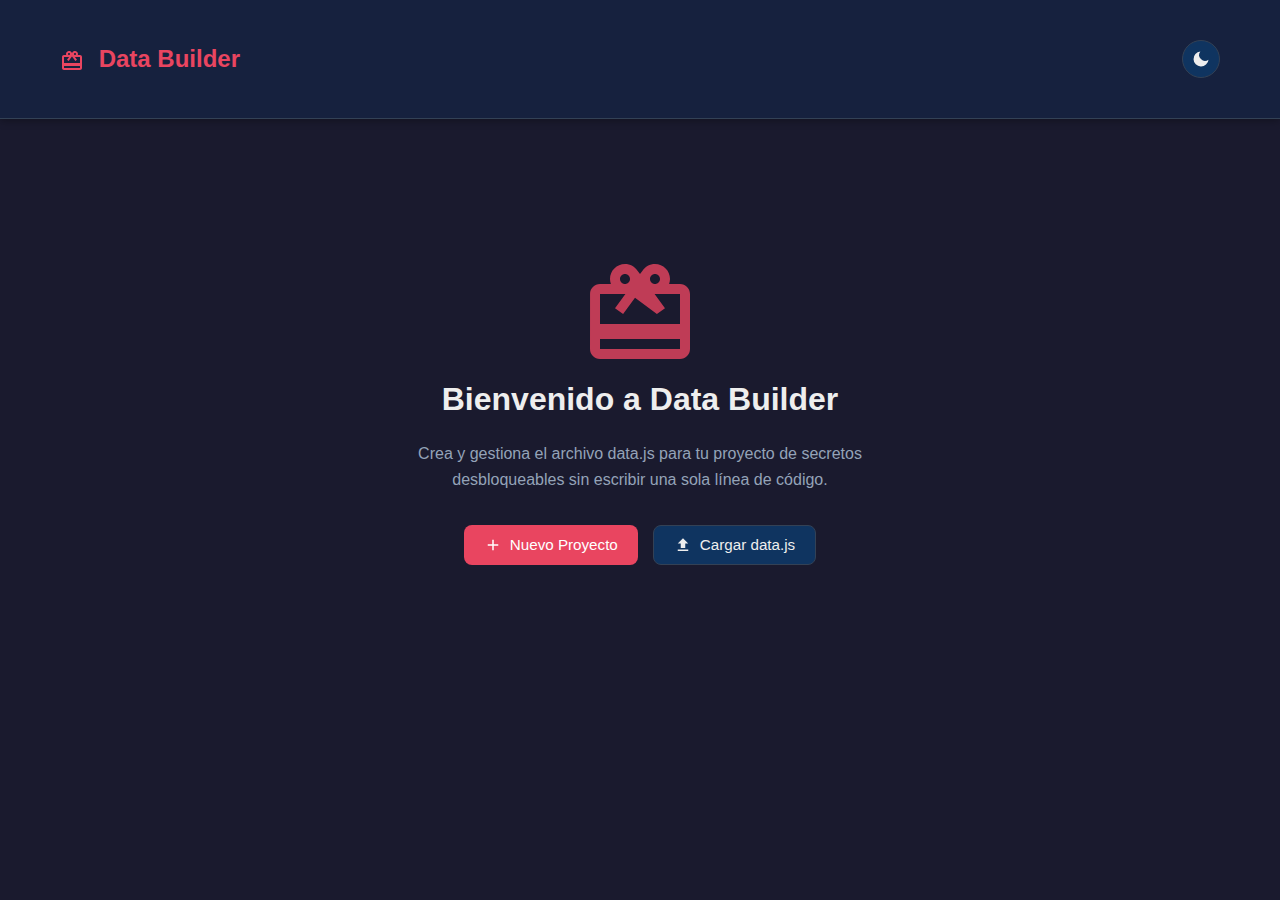
<file: generador/databuilder.html>
<!DOCTYPE html>
<html lang="es">
<head>
    <meta charset="UTF-8">
    <meta name="viewport" content="width=device-width, initial-scale=1.0">
    <title>Data Builder - Generador de data.js</title>
    <style>
        * {
            margin: 0;
            padding: 0;
            box-sizing: border-box;
        }

        :root {
            --bg-primary: #1a1a2e;
            --bg-secondary: #16213e;
            --bg-card: #0f3460;
            --text-primary: #eee;
            --text-secondary: #94a3b8;
            --accent: #e94560;
            --accent-hover: #c73651;
            --success: #10b981;
            --warning: #f59e0b;
            --error: #ef4444;
            --border: #334155;
            --shadow: rgba(0, 0, 0, 0.3);
        }

        body.light-mode {
            --bg-primary: #f8fafc;
            --bg-secondary: #ffffff;
            --bg-card: #f1f5f9;
            --text-primary: #0f172a;
            --text-secondary: #475569;
            --accent: #e94560;
            --accent-hover: #c73651;
            --border: #e2e8f0;
            --shadow: rgba(0, 0, 0, 0.1);
        }

        body {
            font-family: -apple-system, BlinkMacSystemFont, 'Segoe UI', Roboto, Oxygen, Ubuntu, Cantarell, sans-serif;
            background: var(--bg-primary);
            color: var(--text-primary);
            line-height: 1.6;
            transition: background 0.3s ease, color 0.3s ease;
        }

        .container {
            max-width: 1200px;
            margin: 0 auto;
            padding: 20px;
        }

        /* Header */
        header {
            background: var(--bg-secondary);
            border-bottom: 1px solid var(--border);
            padding: 20px 0;
            position: sticky;
            top: 0;
            z-index: 100;
            box-shadow: 0 2px 8px var(--shadow);
        }

        .header-content {
            display: flex;
            justify-content: space-between;
            align-items: center;
            gap: 20px;
            flex-wrap: wrap;
        }

        h1 {
            font-size: 1.5rem;
            font-weight: 600;
            color: var(--accent);
        }

        .header-actions {
            display: flex;
            gap: 10px;
            align-items: center;
            flex-wrap: wrap;
        }

        /* Theme Toggle */
        .theme-toggle {
            background: var(--bg-card);
            border: 1px solid var(--border);
            border-radius: 50px;
            padding: 8px;
            cursor: pointer;
            display: flex;
            align-items: center;
            gap: 5px;
            transition: all 0.3s ease;
        }

        .theme-toggle:hover {
            border-color: var(--accent);
        }

        .theme-icon {
            width: 20px;
            height: 20px;
            fill: var(--text-primary);
        }

        /* Buttons */
        .btn {
            padding: 10px 20px;
            border: none;
            border-radius: 8px;
            font-size: 0.95rem;
            font-weight: 500;
            cursor: pointer;
            display: inline-flex;
            align-items: center;
            gap: 8px;
            transition: all 0.2s ease;
            text-decoration: none;
            white-space: nowrap;
        }

        .btn-primary {
            background: var(--accent);
            color: white;
        }

        .btn-primary:hover {
            background: var(--accent-hover);
            transform: translateY(-2px);
            box-shadow: 0 4px 12px var(--shadow);
        }

        .btn-secondary {
            background: var(--bg-card);
            color: var(--text-primary);
            border: 1px solid var(--border);
        }

        .btn-secondary:hover {
            border-color: var(--accent);
            transform: translateY(-2px);
        }

        .btn-success {
            background: var(--success);
            color: white;
        }

        .btn-success:hover {
            opacity: 0.9;
            transform: translateY(-2px);
        }

        .btn svg {
            width: 18px;
            height: 18px;
        }

        /* Welcome Screen */
        .welcome-screen {
            display: flex;
            flex-direction: column;
            align-items: center;
            justify-content: center;
            min-height: 60vh;
            text-align: center;
            padding: 40px 20px;
        }

        .welcome-screen h2 {
            font-size: 2rem;
            margin-bottom: 1rem;
        }

        .welcome-screen p {
            color: var(--text-secondary);
            margin-bottom: 2rem;
            max-width: 500px;
        }

        .welcome-actions {
            display: flex;
            gap: 15px;
            flex-wrap: wrap;
            justify-content: center;
        }

        /* Main Editor */
        .editor-container {
            display: none;
        }

        .editor-container.active {
            display: block;
        }

        .section {
            background: var(--bg-secondary);
            border-radius: 12px;
            padding: 24px;
            margin-bottom: 24px;
            border: 1px solid var(--border);
        }

        .section-header {
            display: flex;
            justify-content: space-between;
            align-items: center;
            margin-bottom: 20px;
            flex-wrap: wrap;
            gap: 10px;
        }

        .section-title {
            font-size: 1.3rem;
            font-weight: 600;
        }

        /* Message Types Grid */
        .message-types {
            display: grid;
            grid-template-columns: repeat(auto-fill, minmax(140px, 1fr));
            gap: 12px;
            margin-bottom: 20px;
        }

        .type-btn {
            background: var(--bg-card);
            border: 2px solid var(--border);
            border-radius: 10px;
            padding: 16px;
            cursor: pointer;
            display: flex;
            flex-direction: column;
            align-items: center;
            gap: 8px;
            transition: all 0.2s ease;
        }

        .type-btn:hover {
            border-color: var(--accent);
            transform: translateY(-2px);
        }

        .type-btn.active {
            border-color: var(--accent);
            background: var(--accent);
            color: white;
        }

        .type-btn svg {
            width: 32px;
            height: 32px;
            fill: currentColor;
        }

        .type-btn span {
            font-size: 0.85rem;
            font-weight: 500;
        }

        /* Form Elements */
        .form-group {
            margin-bottom: 20px;
        }

        label {
            display: block;
            margin-bottom: 8px;
            font-weight: 500;
            color: var(--text-secondary);
        }

        input, textarea, select {
            width: 100%;
            padding: 12px;
            background: var(--bg-card);
            border: 1px solid var(--border);
            border-radius: 8px;
            color: var(--text-primary);
            font-size: 0.95rem;
            font-family: inherit;
            transition: border-color 0.2s ease;
        }

        input:focus, textarea:focus, select:focus {
            outline: none;
            border-color: var(--accent);
        }

        textarea {
            min-height: 120px;
            resize: vertical;
        }

        .input-hint {
            font-size: 0.85rem;
            color: var(--text-secondary);
            margin-top: 4px;
        }

        .id-preview {
            background: var(--bg-card);
            padding: 12px;
            border-radius: 8px;
            border: 1px solid var(--border);
            font-family: 'Courier New', monospace;
            font-size: 0.9rem;
            margin-top: 8px;
        }

        .id-preview.duplicate {
            border-color: var(--error);
            background: rgba(239, 68, 68, 0.1);
        }

        .id-preview.valid {
            border-color: var(--success);
            background: rgba(16, 185, 129, 0.1);
        }

        /* Messages List */
        .messages-list {
            display: grid;
            gap: 16px;
        }

        .message-card {
            background: var(--bg-card);
            border: 1px solid var(--border);
            border-radius: 10px;
            padding: 20px;
            transition: all 0.2s ease;
        }

        .message-card:hover {
            border-color: var(--accent);
            transform: translateY(-2px);
            box-shadow: 0 4px 12px var(--shadow);
        }

        .message-header {
            display: flex;
            justify-content: space-between;
            align-items: start;
            margin-bottom: 12px;
            gap: 10px;
        }

        .message-info {
            flex: 1;
        }

        .message-id {
            font-family: 'Courier New', monospace;
            font-weight: 600;
            color: var(--accent);
            font-size: 1.1rem;
        }

        .message-type {
            display: inline-block;
            background: var(--accent);
            color: white;
            padding: 4px 12px;
            border-radius: 20px;
            font-size: 0.75rem;
            margin-top: 4px;
        }

        .message-actions {
            display: flex;
            gap: 8px;
        }

        .icon-btn {
            background: transparent;
            border: 1px solid var(--border);
            width: 36px;
            height: 36px;
            border-radius: 8px;
            cursor: pointer;
            display: flex;
            align-items: center;
            justify-content: center;
            transition: all 0.2s ease;
        }

        .icon-btn:hover {
            border-color: var(--accent);
            background: var(--accent);
            color: white;
        }

        .icon-btn svg {
            width: 18px;
            height: 18px;
            fill: currentColor;
        }

        .message-content {
            color: var(--text-secondary);
            font-size: 0.9rem;
        }

        .message-meta {
            display: flex;
            gap: 20px;
            margin-top: 12px;
            flex-wrap: wrap;
        }

        .meta-item {
            display: flex;
            align-items: center;
            gap: 6px;
            font-size: 0.85rem;
            color: var(--text-secondary);
        }

        .meta-item svg {
            width: 16px;
            height: 16px;
        }

        /* Achievements Section */
        .achievements-grid {
            display: grid;
            gap: 16px;
        }

        .achievement-item {
            background: var(--bg-card);
            border: 1px solid var(--border);
            border-radius: 10px;
            padding: 16px;
            display: flex;
            align-items: center;
            gap: 16px;
        }

        .achievement-icon {
            width: 50px;
            height: 50px;
            background: var(--accent);
            border-radius: 50%;
            display: flex;
            align-items: center;
            justify-content: center;
            flex-shrink: 0;
        }

        .achievement-icon svg {
            width: 28px;
            height: 28px;
            fill: white;
        }

        .achievement-info {
            flex: 1;
        }

        .achievement-title {
            font-weight: 600;
            margin-bottom: 4px;
        }

        .achievement-input {
            margin-top: 8px;
        }

        /* Modal */
        .modal {
            display: none;
            position: fixed;
            top: 0;
            left: 0;
            width: 100%;
            height: 100%;
            background: rgba(0, 0, 0, 0.7);
            z-index: 1000;
            overflow-y: auto;
            padding: 20px;
        }

        .modal.active {
            display: flex;
            align-items: center;
            justify-content: center;
        }

        .modal-content {
            background: var(--bg-secondary);
            border-radius: 12px;
            padding: 30px;
            max-width: 600px;
            width: 100%;
            max-height: 90vh;
            overflow-y: auto;
            border: 1px solid var(--border);
        }

        .modal-header {
            display: flex;
            justify-content: space-between;
            align-items: center;
            margin-bottom: 24px;
        }

        .modal-title {
            font-size: 1.5rem;
            font-weight: 600;
        }

        .close-modal {
            background: transparent;
            border: none;
            cursor: pointer;
            padding: 8px;
        }

        .close-modal svg {
            width: 24px;
            height: 24px;
            fill: var(--text-secondary);
        }

        .close-modal:hover svg {
            fill: var(--accent);
        }

        /* Empty State */
        .empty-state {
            text-align: center;
            padding: 60px 20px;
            color: var(--text-secondary);
        }

        .empty-state svg {
            width: 80px;
            height: 80px;
            opacity: 0.3;
            margin-bottom: 20px;
        }

        /* Stats */
        .stats {
            display: grid;
            grid-template-columns: repeat(auto-fit, minmax(200px, 1fr));
            gap: 16px;
            margin-bottom: 24px;
        }

        .stat-card {
            background: var(--bg-card);
            border: 1px solid var(--border);
            border-radius: 10px;
            padding: 20px;
            text-align: center;
        }

        .stat-value {
            font-size: 2rem;
            font-weight: 700;
            color: var(--accent);
        }

        .stat-label {
            color: var(--text-secondary);
            font-size: 0.9rem;
            margin-top: 4px;
        }

        /* Hidden Input */
        .hidden-input {
            display: none;
        }

        /* Responsive */
        @media (max-width: 768px) {
            h1 {
                font-size: 1.2rem;
            }

            .header-content {
                flex-direction: column;
                align-items: stretch;
            }

            .header-actions {
                flex-direction: column;
            }

            .welcome-screen h2 {
                font-size: 1.5rem;
            }

            .message-types {
                grid-template-columns: repeat(2, 1fr);
            }

            .btn {
                justify-content: center;
                width: 100%;
            }

            .stats {
                grid-template-columns: 1fr;
            }
        }

        /* Animations */
        @keyframes fadeIn {
            from {
                opacity: 0;
                transform: translateY(10px);
            }
            to {
                opacity: 1;
                transform: translateY(0);
            }
        }

        .message-card, .achievement-item {
            animation: fadeIn 0.3s ease;
        }

        /* Loading State */
        .loading {
            text-align: center;
            padding: 40px;
            color: var(--text-secondary);
        }

        .spinner {
            border: 3px solid var(--border);
            border-top: 3px solid var(--accent);
            border-radius: 50%;
            width: 40px;
            height: 40px;
            animation: spin 1s linear infinite;
            margin: 0 auto 16px;
        }

        @keyframes spin {
            0% { transform: rotate(0deg); }
            100% { transform: rotate(360deg); }
        }

        /* Notification */
        .notification {
            position: fixed;
            top: 20px;
            right: 20px;
            background: var(--success);
            color: white;
            padding: 16px 24px;
            border-radius: 8px;
            box-shadow: 0 4px 12px var(--shadow);
            z-index: 2000;
            animation: slideIn 0.3s ease;
            max-width: 300px;
        }

        .notification.error {
            background: var(--error);
        }

        @keyframes slideIn {
            from {
                transform: translateX(400px);
                opacity: 0;
            }
            to {
                transform: translateX(0);
                opacity: 1;
            }
        }
    </style>
</head>
<body>
    <header>
        <div class="container">
            <div class="header-content">
                <h1>
                    <svg width="24" height="24" viewBox="0 0 24 24" fill="currentColor" style="vertical-align: middle; margin-right: 8px;">
                        <path d="M20 6h-2.18c.11-.31.18-.65.18-1 0-1.66-1.34-3-3-3-1.05 0-1.96.54-2.5 1.35l-.5.67-.5-.68C10.96 2.54 10.05 2 9 2 7.34 2 6 3.34 6 5c0 .35.07.69.18 1H4c-1.11 0-1.99.89-1.99 2L2 19c0 1.11.89 2 2 2h16c1.11 0 2-.89 2-2V8c0-1.11-.89-2-2-2zm-5-2c.55 0 1 .45 1 1s-.45 1-1 1-1-.45-1-1 .45-1 1-1zM9 4c.55 0 1 .45 1 1s-.45 1-1 1-1-.45-1-1 .45-1 1-1zm11 15H4v-2h16v2zm0-5H4V8h5.08L7 10.83 8.62 12 11 8.76l1-1.36 1 1.36L15.38 12 17 10.83 14.92 8H20v6z"/>
                    </svg>
                    Data Builder
                </h1>
                <div class="header-actions">
                    <button class="theme-toggle" onclick="toggleTheme()">
                        <svg class="theme-icon moon" viewBox="0 0 24 24">
                            <path d="M21 12.79A9 9 0 1 1 11.21 3 7 7 0 0 0 21 12.79z"/>
                        </svg>
                        <svg class="theme-icon sun" viewBox="0 0 24 24" style="display: none;">
                            <circle cx="12" cy="12" r="5"/><line x1="12" y1="1" x2="12" y2="3"/><line x1="12" y1="21" x2="12" y2="23"/><line x1="4.22" y1="4.22" x2="5.64" y2="5.64"/><line x1="18.36" y1="18.36" x2="19.78" y2="19.78"/><line x1="1" y1="12" x2="3" y2="12"/><line x1="21" y1="12" x2="23" y2="12"/><line x1="4.22" y1="19.78" x2="5.64" y2="18.36"/><line x1="18.36" y1="5.64" x2="19.78" y2="4.22"/>
                        </svg>
                    </button>
                    <button class="btn btn-success" id="exportBtn" style="display: none;" onclick="exportData()">
                        <svg viewBox="0 0 24 24" fill="currentColor">
                            <path d="M19 12v7H5v-7H3v7c0 1.1.9 2 2 2h14c1.1 0 2-.9 2-2v-7h-2zm-6 .67l2.59-2.58L17 11.5l-5 5-5-5 1.41-1.41L11 12.67V3h2z"/>
                        </svg>
                        Descargar data.js
                    </button>
                </div>
            </div>
        </div>
    </header>

    <div class="container">
        <!-- Welcome Screen -->
        <div id="welcomeScreen" class="welcome-screen">
            <svg width="120" height="120" viewBox="0 0 24 24" fill="var(--accent)" style="opacity: 0.8;">
                <path d="M20 6h-2.18c.11-.31.18-.65.18-1 0-1.66-1.34-3-3-3-1.05 0-1.96.54-2.5 1.35l-.5.67-.5-.68C10.96 2.54 10.05 2 9 2 7.34 2 6 3.34 6 5c0 .35.07.69.18 1H4c-1.11 0-1.99.89-1.99 2L2 19c0 1.11.89 2 2 2h16c1.11 0 2-.89 2-2V8c0-1.11-.89-2-2-2zm-5-2c.55 0 1 .45 1 1s-.45 1-1 1-1-.45-1-1 .45-1 1-1zM9 4c.55 0 1 .45 1 1s-.45 1-1 1-1-.45-1-1 .45-1 1-1zm11 15H4v-2h16v2zm0-5H4V8h5.08L7 10.83 8.62 12 11 8.76l-1-1.36 1 1.36L15.38 12 17 10.83 14.92 8H20v6z"/>
            </svg>
            <h2>Bienvenido a Data Builder</h2>
            <p>Crea y gestiona el archivo data.js para tu proyecto de secretos desbloqueables sin escribir una sola línea de código.</p>
            <div class="welcome-actions">
                <button class="btn btn-primary" onclick="startNewProject()">
                    <svg viewBox="0 0 24 24" fill="currentColor">
                        <path d="M19 13h-6v6h-2v-6H5v-2h6V5h2v6h6v2z"/>
                    </svg>
                    Nuevo Proyecto
                </button>
                <button class="btn btn-secondary" onclick="document.getElementById('fileInput').click()">
                    <svg viewBox="0 0 24 24" fill="currentColor">
                        <path d="M9 16h6v-6h4l-7-7-7 7h4zm-4 2h14v2H5z"/>
                    </svg>
                    Cargar data.js
                </button>
            </div>
            <input type="file" id="fileInput" class="hidden-input" accept=".js" onchange="loadDataFile(event)">
        </div>

        <!-- Editor Container -->
        <div id="editorContainer" class="editor-container">
            <!-- Stats -->
            <div class="stats">
                <div class="stat-card">
                    <div class="stat-value" id="totalMessages">0</div>
                    <div class="stat-label">Mensajes Totales</div>
                </div>
                <div class="stat-card">
                    <div class="stat-value" id="totalCategories">0</div>
                    <div class="stat-label">Categorías</div>
                </div>
            </div>

            <!-- Messages Section -->
            <div class="section">
                <div class="section-header">
                    <h2 class="section-title">Mensajes</h2>
                    <button class="btn btn-primary" onclick="openMessageModal()">
                        <svg viewBox="0 0 24 24" fill="currentColor">
                            <path d="M19 13h-6v6h-2v-6H5v-2h6V5h2v6h6v2z"/>
                        </svg>
                        Añadir Mensaje
                    </button>
                </div>
                <div id="messagesList" class="messages-list">
                    <div class="empty-state">
                        <svg viewBox="0 0 24 24" fill="currentColor">
                            <path d="M22 6c0-1.1-.9-2-2-2H4c-1.1 0-2 .9-2 2v12c0 1.1.9 2 2 2h16c1.1 0 2-.9 2-2V6zm-2 0l-8 5-8-5h16zm0 12H4V8l8 5 8-5v10z"/>
                        </svg>
                        <p>No hay mensajes todavía</p>
                        <p style="font-size: 0.9rem;">Haz clic en "Añadir Mensaje" para comenzar</p>
                    </div>
                </div>
            </div>

            <!-- Achievements Section -->
            <div class="section">
                <div class="section-header">
                    <h2 class="section-title">Logros</h2>
                </div>
                <div id="achievementsList" class="achievements-grid"></div>
            </div>
        </div>
    </div>

    <!-- Message Modal -->
    <div id="messageModal" class="modal">
        <div class="modal-content">
            <div class="modal-header">
                <h3 class="modal-title" id="modalTitle">Añadir Mensaje</h3>
                <button class="close-modal" onclick="closeMessageModal()">
                    <svg viewBox="0 0 24 24" fill="currentColor">
                        <path d="M19 6.41L17.59 5 12 10.59 6.41 5 5 6.41 10.59 12 5 17.59 6.41 19 12 13.41 17.59 19 19 17.59 13.41 12z"/>
                    </svg>
                </button>
            </div>

            <form id="messageForm" onsubmit="saveMessage(event)">
                <!-- ID Field -->
                <div class="form-group">
                    <label for="messageId">Identificador (ID) *</label>
                    <input type="text" id="messageId" placeholder="ej: noviembre9, robin, batman" required oninput="updateIdPreview()">
                    <div class="input-hint">Escribe un nombre único y descriptivo</div>
                    <div id="idPreview" class="id-preview">ID generado: <strong></strong></div>
                </div>

                <!-- Message Type -->
                <div class="form-group">
                    <label>Tipo de Mensaje *</label>
                    <div class="message-types">
                        <button type="button" class="type-btn" data-type="text" onclick="selectMessageType('text')">
                            <svg viewBox="0 0 24 24" fill="currentColor">
                                <path d="M3 17.25V21h3.75L17.81 9.94l-3.75-3.75L3 17.25zM20.71 7.04c.39-.39.39-1.02 0-1.41l-2.34-2.34c-.39-.39-1.02-.39-1.41 0l-1.83 1.83 3.75 3.75 1.83-1.83z"/>
                            </svg>
                            <span>Texto</span>
                        </button>
                        <button type="button" class="type-btn" data-type="audio" onclick="selectMessageType('audio')">
                            <svg viewBox="0 0 24 24" fill="currentColor">
                                <path d="M12 3v9.28c-.47-.17-.97-.28-1.5-.28C8.01 12 6 14.01 6 16.5S8.01 21 10.5 21c2.31 0 4.2-1.75 4.45-4H15V6h4V3h-7z"/>
                            </svg>
                            <span>Audio</span>
                        </button>
                        <button type="button" class="type-btn" data-type="image" onclick="selectMessageType('image')">
                            <svg viewBox="0 0 24 24" fill="currentColor">
                                <path d="M21 19V5c0-1.1-.9-2-2-2H5c-1.1 0-2 .9-2 2v14c0 1.1.9 2 2 2h14c1.1 0 2-.9 2-2zM8.5 13.5l2.5 3.01L14.5 12l4.5 6H5l3.5-4.5z"/>
                            </svg>
                            <span>Imagen</span>
                        </button>
                        <button type="button" class="type-btn" data-type="image_audio" onclick="selectMessageType('image_audio')">
                            <svg viewBox="0 0 24 24" fill="currentColor">
                                <path d="M21 3H3c-1.1 0-2 .9-2 2v14c0 1.1.9 2 2 2h18c1.1 0 2-.9 2-2V5c0-1.1-.9-2-2-2zm0 16H3V5h18v14zM8 15c0-1.66 1.34-3 3-3 .35 0 .69.07 1 .18V6h5v2h-3v7.03c-.02 1.64-1.35 2.97-3 2.97-1.66 0-3-1.34-3-3z"/>
                            </svg>
                            <span>Img + Audio</span>
                        </button>
                        <button type="button" class="type-btn" data-type="video" onclick="selectMessageType('video')">
                            <svg viewBox="0 0 24 24" fill="currentColor">
                                <path d="M17 10.5V7c0-.55-.45-1-1-1H4c-.55 0-1 .45-1 1v10c0 .55.45 1 1 1h12c.55 0 1-.45 1-1v-3.5l4 4v-11l-4 4z"/>
                            </svg>
                            <span>Video</span>
                        </button>
                        <button type="button" class="type-btn" data-type="internal" onclick="selectMessageType('internal')">
                            <svg viewBox="0 0 24 24" fill="currentColor">
                                <path d="M20 6h-8l-2-2H4c-1.1 0-1.99.9-1.99 2L2 18c0 1.1.9 2 2 2h16c1.1 0 2-.9 2-2V8c0-1.1-.9-2-2-2zm0 12H4V8h16v10z"/>
                            </svg>
                            <span>Interno</span>
                        </button>
                        <button type="button" class="type-btn" data-type="link" onclick="selectMessageType('link')">
                            <svg viewBox="0 0 24 24" fill="currentColor">
                                <path d="M3.9 12c0-1.71 1.39-3.1 3.1-3.1h4V7H7c-2.76 0-5 2.24-5 5s2.24 5 5 5h4v-1.9H7c-1.71 0-3.1-1.39-3.1-3.1zM8 13h8v-2H8v2zm9-6h-4v1.9h4c1.71 0 3.1 1.39 3.1 3.1s-1.39 3.1-3.1 3.1h-4V17h4c2.76 0 5-2.24 5-5s-2.24-5-5-5z"/>
                            </svg>
                            <span>Link</span>
                        </button>
                        <button type="button" class="type-btn" data-type="download" onclick="selectMessageType('download')">
                            <svg viewBox="0 0 24 24" fill="currentColor">
                                <path d="M19 12v7H5v-7H3v7c0 1.1.9 2 2 2h14c1.1 0 2-.9 2-2v-7h-2zm-6 .67l2.59-2.58L17 11.5l-5 5-5-5 1.41-1.41L11 12.67V3h2z"/>
                            </svg>
                            <span>Descarga</span>
                        </button>
                    </div>
                </div>

                <!-- Dynamic Fields Container -->
                <div id="dynamicFields"></div>

                <!-- Common Fields -->
                <div class="form-group">
                    <label for="categoria">Categoría *</label>
                    <input type="text" id="categoria" placeholder="ej: Carta, Audio, Fotos, Canción" required>
                    <div class="input-hint">Agrupa mensajes por temática</div>
                </div>

                <div class="form-group">
                    <label for="pista">Pista *</label>
                    <textarea id="pista" placeholder="Una pista para ayudar a descubrir este mensaje..." required></textarea>
                </div>

                <!-- Form Actions -->
                <div style="display: flex; gap: 10px; margin-top: 30px;">
                    <button type="submit" class="btn btn-primary" style="flex: 1;" id="saveBtn">
                        <svg viewBox="0 0 24 24" fill="currentColor">
                            <path d="M17 3H5c-1.11 0-2 .9-2 2v14c0 1.1.89 2 2 2h14c1.1 0 2-.9 2-2V7l-4-4zm-5 16c-1.66 0-3-1.34-3-3s1.34-3 3-3 3 1.34 3 3-1.34 3-3 3zm3-10H5V5h10v4z"/>
                        </svg>
                        Guardar
                    </button>
                    <button type="button" class="btn btn-secondary" onclick="closeMessageModal()">Cancelar</button>
                </div>
            </form>
        </div>
    </div>

    <script>
        // State Management
        let state = {
            messages: {},
            achievements: [
                { id: "primer_paso", codigo_requerido: 1, mensaje: "Hay muchos más esperándote." },
                { id: "cinco_secretos", codigo_requerido: 5, mensaje: "Eres una gran exploradora." },
                { id: "diez_secretos", codigo_requerido: 10, mensaje: "Tu curiosidad no tiene límites." },
                { id: "veinte_secretos", codigo_requerido: 20, mensaje: "Estás descubriendo todo mi mundo." },
                { id: "mitad_camino", codigo_requerido: 40, mensaje: "Tantos recuerdos desbloqueados..." },
                { id: "casi_todo", codigo_requerido: 70, mensaje: "¡Wow! Eres experta en descubrir mis secretos." },
                { id: "todos_los_secretos", codigo_requerido: null, mensaje: "¡Todos los secretos desbloqueados!." }
            ],
            externalTools: [
                {
                    nombre: "Desencriptar",
                    descripcion: "Herramienta web para desencriptar imágenes de forma rápida.",
                    url: "https://lilithnml.github.io/te_amo/webcrypto/",
                    icono: "fas fa-key"
                }
            ],
            editingId: null
        };

        // Initialize
        function init() {
            loadFromLocalStorage();
            renderAchievements();
            if (Object.keys(state.messages).length > 0) {
                startNewProject(false);
            }
        }

        // Theme Toggle
        function toggleTheme() {
            document.body.classList.toggle('light-mode');
            const moon = document.querySelector('.theme-icon.moon');
            const sun = document.querySelector('.theme-icon.sun');
            if (document.body.classList.contains('light-mode')) {
                moon.style.display = 'none';
                sun.style.display = 'block';
                localStorage.setItem('theme', 'light');
            } else {
                moon.style.display = 'block';
                sun.style.display = 'none';
                localStorage.setItem('theme', 'dark');
            }
        }

        // Load theme preference
        if (localStorage.getItem('theme') === 'light') {
            document.body.classList.add('light-mode');
            document.querySelector('.theme-icon.moon').style.display = 'none';
            document.querySelector('.theme-icon.sun').style.display = 'block';
        }

        // Normalize ID
        function normalizeId(text) {
            return text
                .toLowerCase()
                .normalize('NFD')
                .replace(/[\u0300-\u036f]/g, '')
                .replace(/[^a-z0-9]/g, '')
                .trim();
        }

        // Update ID Preview
        function updateIdPreview() {
            const input = document.getElementById('messageId');
            const preview = document.getElementById('idPreview');
            const normalized = normalizeId(input.value);
            const isDuplicate = state.messages.hasOwnProperty(normalized) && 
                               (state.editingId === null || state.editingId !== normalized);
            
            preview.innerHTML = `ID generado: <strong>${normalized || '(vacío)'}</strong>`;
            preview.className = 'id-preview';
            
            if (!normalized) {
                preview.classList.remove('valid', 'duplicate');
            } else if (isDuplicate) {
                preview.classList.add('duplicate');
                preview.innerHTML += ' <span style="color: var(--error);">⚠️ Este ID ya existe</span>';
            } else {
                preview.classList.add('valid');
                preview.innerHTML += ' <span style="color: var(--success);">✓ Disponible</span>';
            }

            // Enable/disable save button
            const saveBtn = document.getElementById('saveBtn');
            saveBtn.disabled = isDuplicate || !normalized;
        }

        // Select Message Type
        function selectMessageType(type) {
            document.querySelectorAll('.type-btn').forEach(btn => {
                btn.classList.remove('active');
            });
            event.target.closest('.type-btn').classList.add('active');
            renderDynamicFields(type);
        }

        // Render Dynamic Fields
        function renderDynamicFields(type) {
            const container = document.getElementById('dynamicFields');
            let html = '';

            switch(type) {
                case 'text':
                    html = `
                        <div class="form-group">
                            <label for="texto">Texto / Carta *</label>
                            <textarea id="texto" placeholder="Escribe tu mensaje aquí..." required style="min-height: 200px;"></textarea>
                            <div class="input-hint">Los saltos de línea se preservarán automáticamente</div>
                        </div>
                    `;
                    break;
                case 'audio':
                    html = `
                        <div class="form-group">
                            <label for="audio">Nombre del archivo de audio *</label>
                            <input type="text" id="audio" placeholder="ej: cancion.mp3, audio.ogg" required>
                            <div class="input-hint">Ruta completa: assets/unlocked_content/audio/<strong>tu-archivo</strong></div>
                        </div>
                    `;
                    break;
                case 'image':
                    html = `
                        <div class="form-group">
                            <label for="imagen">Nombre del archivo de imagen *</label>
                            <input type="text" id="imagen" placeholder="ej: foto.jpg, imagen.png" required>
                            <div class="input-hint">Ruta completa: assets/unlocked_content/images/<strong>tu-archivo</strong></div>
                        </div>
                    `;
                    break;
                case 'image_audio':
                    html = `
                        <div class="form-group">
                            <label for="audio">Nombre del archivo de audio *</label>
                            <input type="text" id="audio" placeholder="ej: cancion.mp3" required>
                            <div class="input-hint">Ruta: assets/unlocked_content/audio/<strong>tu-archivo</strong></div>
                        </div>
                        <div class="form-group">
                            <label for="imagen">Nombre del archivo de imagen *</label>
                            <input type="text" id="imagen" placeholder="ej: foto.jpg" required>
                            <div class="input-hint">Ruta: assets/unlocked_content/images/<strong>tu-archivo</strong></div>
                        </div>
                    `;
                    break;
                case 'video':
                    html = `
                        <div class="form-group">
                            <label for="texto">Texto del video</label>
                            <textarea id="texto" placeholder="Descripción o mensaje del video..."></textarea>
                        </div>
                        <div class="form-group">
                            <label for="videoEmbed">URL de embed del video *</label>
                            <input type="text" id="videoEmbed" placeholder="https://www.youtube.com/embed/VIDEO_ID" required>
                            <div class="input-hint">Usa el formato de embed de YouTube, Vimeo, etc.</div>
                        </div>
                    `;
                    break;
                case 'internal':
                    html = `
                        <div class="form-group">
                            <label for="archivo">Ruta del archivo interno *</label>
                            <input type="text" id="archivo" placeholder="ej: contador/index.html" required>
                            <div class="input-hint">Ruta relativa del archivo HTML o recurso interno</div>
                        </div>
                    `;
                    break;
                case 'link':
                    html = `
                        <div class="form-group">
                            <label for="link">URL del enlace *</label>
                            <input type="url" id="link" placeholder="https://ejemplo.com" required>
                            <div class="input-hint">URL completa del enlace externo</div>
                        </div>
                    `;
                    break;
                case 'download':
                    html = `
                        <div class="form-group">
                            <label for="descargaUrl">Nombre del archivo encriptado *</label>
                            <input type="text" id="descargaUrl" placeholder="ej: archivo.jpg.wenc" required>
                            <div class="input-hint">Ruta: assets/unlocked_content/encrypted/<strong>tu-archivo</strong></div>
                        </div>
                        <div class="form-group">
                            <label for="descargaNombre">Nombre de descarga *</label>
                            <input type="text" id="descargaNombre" placeholder="ej: foto-secreta.jpg.wenc" required>
                            <div class="input-hint">Nombre que verá el usuario al descargar</div>
                        </div>
                    `;
                    break;
            }

            container.innerHTML = html;
        }

        // Open Message Modal
        function openMessageModal(messageId = null) {
            state.editingId = messageId;
            const modal = document.getElementById('messageModal');
            const form = document.getElementById('messageForm');
            const modalTitle = document.getElementById('modalTitle');
            
            form.reset();
            document.getElementById('dynamicFields').innerHTML = '';
            document.querySelectorAll('.type-btn').forEach(btn => btn.classList.remove('active'));
            
            if (messageId) {
                modalTitle.textContent = 'Editar Mensaje';
                const message = state.messages[messageId];
                document.getElementById('messageId').value = messageId;
                document.getElementById('categoria').value = message.categoria || '';
                document.getElementById('pista').value = message.pista || '';
                
                // Select type and render fields
                const typeBtn = document.querySelector(`[data-type="${message.type}"]`);
                if (typeBtn) {
                    typeBtn.classList.add('active');
                    renderDynamicFields(message.type);
                    
                    // Fill dynamic fields
                    setTimeout(() => {
                        Object.keys(message).forEach(key => {
                            const field = document.getElementById(key);
                            if (field) {
                                if (key === 'descarga') {
                                    document.getElementById('descargaUrl').value = message.descarga.url.replace('assets/unlocked_content/encrypted/', '');
                                    document.getElementById('descargaNombre').value = message.descarga.nombre;
                                } else {
                                    field.value = message[key];
                                }
                            }
                        });
                    }, 0);
                }
            } else {
                modalTitle.textContent = 'Añadir Mensaje';
            }
            
            updateIdPreview();
            modal.classList.add('active');
        }

        // Close Message Modal
        function closeMessageModal() {
            document.getElementById('messageModal').classList.remove('active');
            state.editingId = null;
        }

        // Save Message
        function saveMessage(event) {
            event.preventDefault();
            
            const id = normalizeId(document.getElementById('messageId').value);
            const activeType = document.querySelector('.type-btn.active');
            
            if (!activeType) {
                showNotification('Selecciona un tipo de mensaje', 'error');
                return;
            }
            
            const type = activeType.dataset.type;
            const message = {
                type: type,
                categoria: document.getElementById('categoria').value,
                pista: document.getElementById('pista').value
            };
            
            // Add type-specific fields
            switch(type) {
                case 'text':
                    message.texto = document.getElementById('texto').value;
                    break;
                case 'audio':
                    message.audio = 'assets/unlocked_content/audio/' + document.getElementById('audio').value;
                    break;
                case 'image':
                    message.imagen = 'assets/unlocked_content/images/' + document.getElementById('imagen').value;
                    break;
                case 'image_audio':
                    message.audio = 'assets/unlocked_content/audio/' + document.getElementById('audio').value;
                    message.imagen = 'assets/unlocked_content/images/' + document.getElementById('imagen').value;
                    break;
                case 'video':
                    message.texto = document.getElementById('texto').value || '';
                    message.videoEmbed = document.getElementById('videoEmbed').value;
                    break;
                case 'internal':
                    message.archivo = document.getElementById('archivo').value;
                    break;
                case 'link':
                    message.link = document.getElementById('link').value;
                    break;
                case 'download':
                    message.descarga = {
                        url: 'assets/unlocked_content/encrypted/' + document.getElementById('descargaUrl').value,
                        nombre: document.getElementById('descargaNombre').value
                    };
                    break;
            }
            
            // Delete old entry if editing with different ID
            if (state.editingId && state.editingId !== id) {
                delete state.messages[state.editingId];
            }
            
            state.messages[id] = message;
            saveToLocalStorage();
            closeMessageModal();
            renderMessages();
            updateStats();
            showNotification('Mensaje guardado correctamente');
        }

        // Delete Message
        function deleteMessage(id) {
            if (confirm('¿Estás seguro de que quieres eliminar este mensaje?')) {
                delete state.messages[id];
                saveToLocalStorage();
                renderMessages();
                updateStats();
                showNotification('Mensaje eliminado');
            }
        }

        // Render Messages
        function renderMessages() {
            const container = document.getElementById('messagesList');
            const messages = Object.entries(state.messages);
            
            if (messages.length === 0) {
                container.innerHTML = `
                    <div class="empty-state">
                        <svg viewBox="0 0 24 24" fill="currentColor">
                            <path d="M22 6c0-1.1-.9-2-2-2H4c-1.1 0-2 .9-2 2v12c0 1.1.9 2 2 2h16c1.1 0 2-.9 2-2V6zm-2 0l-8 5-8-5h16zm0 12H4V8l8 5 8-5v10z"/>
                        </svg>
                        <p>No hay mensajes todavía</p>
                        <p style="font-size: 0.9rem;">Haz clic en "Añadir Mensaje" para comenzar</p>
                    </div>
                `;
                return;
            }
            
            container.innerHTML = messages.map(([id, msg]) => {
                let contentPreview = '';
                if (msg.texto) {
                    contentPreview = msg.texto.substring(0, 100) + (msg.texto.length > 100 ? '...' : '');
                } else if (msg.audio) {
                    contentPreview = '🎵 ' + msg.audio.split('/').pop();
                } else if (msg.imagen) {
                    contentPreview = '🖼️ ' + msg.imagen.split('/').pop();
                } else if (msg.link) {
                    contentPreview = '🔗 ' + msg.link;
                } else if (msg.archivo) {
                    contentPreview = '📁 ' + msg.archivo;
                }
                
                return `
                    <div class="message-card">
                        <div class="message-header">
                            <div class="message-info">
                                <div class="message-id">${id}</div>
                                <span class="message-type">${msg.type}</span>
                            </div>
                            <div class="message-actions">
                                <button class="icon-btn" onclick="openMessageModal('${id}')" title="Editar">
                                    <svg viewBox="0 0 24 24" fill="currentColor">
                                        <path d="M3 17.25V21h3.75L17.81 9.94l-3.75-3.75L3 17.25zM20.71 7.04c.39-.39.39-1.02 0-1.41l-2.34-2.34c-.39-.39-1.02-.39-1.41 0l-1.83 1.83 3.75 3.75 1.83-1.83z"/>
                                    </svg>
                                </button>
                                <button class="icon-btn" onclick="deleteMessage('${id}')" title="Eliminar">
                                    <svg viewBox="0 0 24 24" fill="currentColor">
                                        <path d="M6 19c0 1.1.9 2 2 2h8c1.1 0 2-.9 2-2V7H6v12zM19 4h-3.5l-1-1h-5l-1 1H5v2h14V4z"/>
                                    </svg>
                                </button>
                            </div>
                        </div>
                        <div class="message-content">${contentPreview}</div>
                        <div class="message-meta">
                            <div class="meta-item">
                                <svg viewBox="0 0 24 24" fill="currentColor">
                                    <path d="M10 4H4c-1.1 0-1.99.9-1.99 2L2 18c0 1.1.9 2 2 2h16c1.1 0 2-.9 2-2V8c0-1.1-.9-2-2-2h-8l-2-2z"/>
                                </svg>
                                ${msg.categoria}
                            </div>
                            <div class="meta-item">
                                <svg viewBox="0 0 24 24" fill="currentColor">
                                    <path d="M11 17h2v-6h-2v6zm1-15C6.48 2 2 6.48 2 12s4.48 10 10 10 10-4.48 10-10S17.52 2 12 2zm0 18c-4.41 0-8-3.59-8-8s3.59-8 8-8 8 3.59 8 8-3.59 8-8 8zM11 9h2V7h-2v2z"/>
                                </svg>
                                ${msg.pista.substring(0, 50)}${msg.pista.length > 50 ? '...' : ''}
                            </div>
                        </div>
                    </div>
                `;
            }).join('');
        }

        // Render Achievements
        function renderAchievements() {
            const container = document.getElementById('achievementsList');
            container.innerHTML = state.achievements.map((ach, index) => `
                <div class="achievement-item">
                    <div class="achievement-icon">
                        <svg viewBox="0 0 24 24" fill="currentColor">
                            <path d="M12 2l3.09 6.26L22 9.27l-5 4.87 1.18 6.88L12 17.77l-6.18 3.25L7 14.14 2 9.27l6.91-1.01L12 2z"/>
                        </svg>
                    </div>
                    <div class="achievement-info">
                        <div class="achievement-title">${ach.codigo_requerido || 'Total'} secretos: ${ach.id.replace(/_/g, ' ')}</div>
                        <div class="achievement-input">
                            <input type="text" 
                                   value="${ach.mensaje}" 
                                   onchange="updateAchievement(${index}, this.value)"
                                   placeholder="Mensaje del logro">
                        </div>
                    </div>
                </div>
            `).join('');
        }

        // Update Achievement
        function updateAchievement(index, message) {
            state.achievements[index].mensaje = message;
            saveToLocalStorage();
            showNotification('Logro actualizado');
        }

        // Update Stats
        function updateStats() {
            document.getElementById('totalMessages').textContent = Object.keys(state.messages).length;
            const categories = new Set(Object.values(state.messages).map(m => m.categoria));
            document.getElementById('totalCategories').textContent = categories.size;
            
            // Update "todos_los_secretos" achievement requirement
            state.achievements[6].codigo_requerido = Object.keys(state.messages).length;
        }

        // Start New Project
        function startNewProject(confirm = true) {
            if (confirm && Object.keys(state.messages).length > 0) {
                if (!window.confirm('¿Estás seguro? Se perderán todos los cambios no guardados.')) {
                    return;
                }
            }
            
            if (confirm) {
                state.messages = {};
                saveToLocalStorage();
            }
            
            document.getElementById('welcomeScreen').style.display = 'none';
            document.getElementById('editorContainer').classList.add('active');
            document.getElementById('exportBtn').style.display = 'inline-flex';
            renderMessages();
            updateStats();
        }

        // Load Data File
        function loadDataFile(event) {
            const file = event.target.files[0];
            if (!file) return;
            
            const reader = new FileReader();
            reader.onload = function(e) {
                try {
                    const content = e.target.result;
                    
                    // Extract mensajes object
                    const mensajesMatch = content.match(/export\s+const\s+mensajes\s+=\s+({[\s\S]*?});/);
                    if (mensajesMatch) {
                        // Convert to valid JSON
                        let jsonStr = mensajesMatch[1]
                            .replace(/(\w+):/g, '"$1":')
                            .replace(/'/g, '"')
                            .replace(/,(\s*[}\]])/g, '$1');
                        
                        state.messages = JSON.parse(jsonStr);
                        
                        // Extract achievements if present
                        const logrosMatch = content.match(/export\s+const\s+logros\s+=\s+(\[[\s\S]*?\]);/);
                        if (logrosMatch) {
                            let logrosStr = logrosMatch[1]
                                .replace(/(\w+):/g, '"$1":')
                                .replace(/'/g, '"')
                                .replace(/,(\s*[}\]])/g, '$1');
                            state.achievements = JSON.parse(logrosStr);
                        }
                        
                        saveToLocalStorage();
                        startNewProject(false);
                        renderAchievements();
                        showNotification('Archivo cargado correctamente');
                    } else {
                        throw new Error('Formato de archivo inválido');
                    }
                } catch (error) {
                    showNotification('Error al cargar el archivo: ' + error.message, 'error');
                }
            };
            reader.readAsText(file);
            event.target.value = '';
        }

        // Export Data
        function exportData() {
            // Update the last achievement requirement
            state.achievements[6].codigo_requerido = Object.keys(state.messages).length;
            
            // Build the file content
            let output = 'export const mensajes = {\n';
            
            Object.entries(state.messages).forEach(([id, msg], index, arr) => {
                output += `"${id}": {\n`;
                output += `    type: "${msg.type}",\n`;
                
                // Add type-specific fields
                Object.keys(msg).forEach(key => {
                    if (key === 'type') return;
                    
                    if (key === 'texto') {
                        // Escape newlines and quotes
                        const escapedText = msg[key].replace(/\\/g, '\\\\').replace(/"/g, '\\"').replace(/\n/g, '\\n');
                        output += `    ${key}: "${escapedText}",\n`;
                    } else if (key === 'descarga') {
                        output += `    descarga: {\n`;
                        output += `      url: "${msg.descarga.url}",\n`;
                        output += `      nombre: "${msg.descarga.nombre}"\n`;
                        output += `    },\n`;
                    } else {
                        output += `    ${key}: "${msg[key]}",\n`;
                    }
                });
                
                output += `  }${index < arr.length - 1 ? ',' : ''}\n`;
            });
            
            output += '};\n\n\n';
            output += 'export const logros = [\n';
            
            state.achievements.forEach((ach, index) => {
                output += '  {\n';
                output += `    id: "${ach.id}",\n`;
                output += `    codigo_requerido: ${ach.codigo_requerido === null ? 'Object.keys(mensajes).length' : ach.codigo_requerido},\n`;
                output += `    mensaje: "${ach.mensaje}",\n`;
                output += `  }${index < state.achievements.length - 1 ? ',' : ''}\n`;
            });
            
            output += '];\n\n\n';
            output += 'export const herramientasExternas = [\n';
            
            state.externalTools.forEach((tool, index) => {
                output += '  {\n';
                output += `    nombre: "${tool.nombre}",\n`;
                output += `    descripcion: "${tool.descripcion}",\n`;
                output += `    url: "${tool.url}",\n`;
                output += `    icono: "${tool.icono}"\n`;
                output += `  }${index < state.externalTools.length - 1 ? ',' : ''}\n`;
            });
            
            output += '];\n';
            
            // Download file
            const blob = new Blob([output], { type: 'text/javascript' });
            const url = URL.createObjectURL(blob);
            const a = document.createElement('a');
            a.href = url;
            a.download = 'data.js';
            document.body.appendChild(a);
            a.click();
            document.body.removeChild(a);
            URL.revokeObjectURL(url);
            
            showNotification('¡Archivo data.js descargado!');
        }

        // LocalStorage
        function saveToLocalStorage() {
            localStorage.setItem('dataBuilder_state', JSON.stringify(state));
        }

        function loadFromLocalStorage() {
            const saved = localStorage.getItem('dataBuilder_state');
            if (saved) {
                try {
                    const loaded = JSON.parse(saved);
                    state = { ...state, ...loaded };
                } catch (error) {
                    console.error('Error loading from localStorage:', error);
                }
            }
        }

        // Notifications
        function showNotification(message, type = 'success') {
            const notification = document.createElement('div');
            notification.className = `notification ${type}`;
            notification.textContent = message;
            document.body.appendChild(notification);
            
            setTimeout(() => {
                notification.remove();
            }, 3000);
        }

        // Initialize on load
        init();
    </script>
</body>
</html>
</file>
